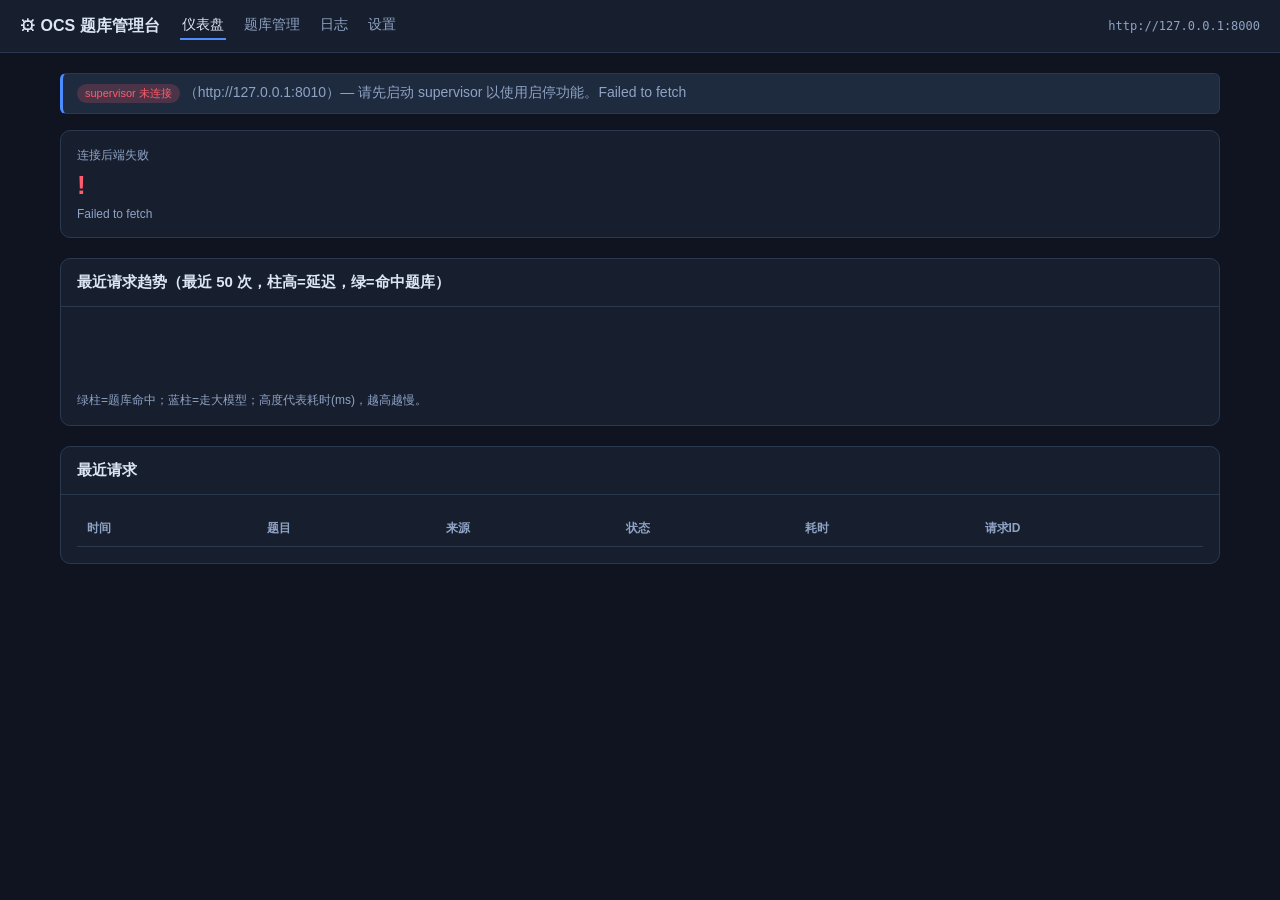
<file: ocs-admin-ui/index.html>
<!DOCTYPE html>
<html lang="zh-CN">
<head>
  <meta charset="UTF-8" />
  <title>仪表盘 - OCS 题库管理台</title>
  <link rel="stylesheet" href="style.css" />
</head>
<body>
  <div id="top"></div>
  <div class="container">
    <div class="banner" id="svc-banner">正在获取服务状态…</div>
    <div class="cards" id="cards"></div>

    <div class="panel">
      <h2>最近请求趋势（最近 50 次，柱高=延迟，绿=命中题库）</h2>
      <div class="body">
        <svg id="spark" class="spark" width="100%" height="90" viewBox="0 0 1000 90"></svg>
        <div class="hint">绿柱=题库命中；蓝柱=走大模型；高度代表耗时(ms)，越高越慢。</div>
      </div>
    </div>

    <div class="panel">
      <h2>最近请求</h2>
      <div class="body"><table id="recent"><thead>
        <tr><th>时间</th><th>题目</th><th>来源</th><th>状态</th><th>耗时</th><th>请求ID</th></tr>
      </thead><tbody></tbody></table></div>
    </div>
  </div>

  <script src="api.js"></script>
  <script>
    document.getElementById("top").replaceWith(renderTopbar("index.html"));

    async function loadService() {
      const b = document.getElementById("svc-banner");
      try {
        const st = await supervisor("/api/admin/service/status");
        const alive = st.backend_alive;
        // 单一两态主按钮：运行时=红色「停止」，停止时=绿色「启动」
        b.innerHTML = `
          <div class="row" style="margin:0">
            <span>后端服务：<b class="${alive ? "tag trusted" : "tag conflict"}">${alive ? "运行中" : "已停止"}</b></span>
            <span class="muted">端口 ${st.backend_port}${st.uptime_s ? " · 运行 " + st.uptime_s + "s" : ""}</span>
            <span class="spacer" style="flex:1"></span>
            ${alive
              ? `<button class="red sm" onclick="svc('stop')">■ 停止服务</button>
                 <button class="ghost sm" onclick="svc('restart')">↻ 重启</button>`
              : `<button class="green sm" onclick="svc('start')">▶ 启动服务</button>`}
          </div>`;
      } catch (e) {
        b.innerHTML = `<span class="tag conflict">supervisor 未连接</span> <span class="muted">（${CONFIG.SUPERVISOR_BASE}）— 请先启动 supervisor 以使用启停功能。${e.message}</span>`;
      }
    }

    async function svc(action) {
      try { await supervisor("/api/admin/service/" + action, "POST"); }
      catch (e) { alert("操作失败: " + e.message); }
      setTimeout(loadService, 800);
    }

    async function loadData() {
      let d;
      try { d = await api("/api/admin/dashboard"); }
      catch (e) {
        document.getElementById("cards").innerHTML = `<div class="card"><div class="label">连接后端失败</div><div class="value red">!</div><div class="hint">${e.message}</div></div>`;
        return;
      }
      document.getElementById("cards").innerHTML = `
        <div class="card"><div class="label">总请求数</div><div class="value accent">${d.total_requests}</div></div>
        <div class="card"><div class="label">题库命中率</div><div class="value green">${(d.hit_rate * 100).toFixed(1)}%</div></div>
        <div class="card"><div class="label">题库命中数</div><div class="value">${d.store_hits}</div></div>
        <div class="card"><div class="label">题目总数</div><div class="value">${d.questions_total ?? "-"}</div></div>
        <div class="card"><div class="label">调用错误数</div><div class="value red">${d.errors}</div></div>
        <div class="card"><div class="label">平均耗时</div><div class="value">${d.avg_latency_ms} ms</div></div>
        <div class="card"><div class="label">累计 Token</div><div class="value">${d.total_tokens}</div></div>
        <div class="card"><div class="label">预估成本</div><div class="value">$${d.total_cost}</div></div>`;
      drawSpark(d.recent || []);
      // 最近列表
      const recent = await api("/api/admin/logs?limit=12");
      const tbody = document.querySelector("#recent tbody");
      tbody.innerHTML = (recent.items || []).map(r => `
        <tr>
          <td class="muted">${fmtTime(r.created_at)}</td>
          <td>${escapeHtml((r.title || "").slice(0, 40))}</td>
          <td>${r.store_hit ? statusTag("store") : statusTag("llm")}</td>
          <td>${statusTag(r.answer_status)}</td>
          <td class="muted">${r.latency_ms}ms</td>
          <td><a class="mono" href="logs.html?id=${r.request_id}">${(r.request_id || "").slice(0, 10)}</a></td>
        </tr>`).join("") || `<tr><td colspan="6" class="muted">暂无数据</td></tr>`;
    }

    function drawSpark(items) {
      const svg = document.getElementById("spark");
      const W = 1000, H = 90; // viewBox 固定坐标系
      const arr = items.slice().reverse(); // 旧->新
      if (!arr.length) { svg.innerHTML = `<text x="10" y="40" fill="#8fa3c4">暂无数据</text>`; return; }
      const chartH = H - 22; // 底部留 22px 给时间轴
      const max = Math.max(...arr.map(i => i.latency_ms || 1), 1);
      const bw = W / arr.length;
      let parts = "";
      // 柱子
      arr.forEach((it, i) => {
        const h = Math.max(2, ((it.latency_ms || 1) / max) * (chartH - 6));
        const color = it.store_hit ? "#35c07a" : "#4f8cff";
        parts += `<rect x="${(i * bw + 1).toFixed(1)}" y="${(chartH - h).toFixed(1)}" width="${Math.max(1, bw - 2).toFixed(1)}" height="${h.toFixed(1)}" fill="${color}" opacity="0.85"/>`;
      });
      // 时间轴基线
      parts += `<line x1="0" y1="${chartH}" x2="${W}" y2="${chartH}" stroke="#2a3850" stroke-width="1"/>`;
      // 时间刻度：首、中、末（转成 HH:MM:SS）
      const fmtClock = (iso) => { try { return new Date(iso).toLocaleTimeString("zh-CN", { hour12: false }); } catch { return ""; } };
      const idxs = arr.length > 1 ? [0, Math.floor(arr.length / 2), arr.length - 1] : [0];
      idxs.forEach((idx) => {
        const x = Math.min(W - 4, Math.max(4, idx * bw + bw / 2));
        const anchor = idx === 0 ? "start" : (idx === arr.length - 1 ? "end" : "middle");
        parts += `<text x="${x.toFixed(1)}" y="${H - 6}" fill="#8fa3c4" font-size="10" text-anchor="${anchor}">${fmtClock(arr[idx].created_at)}</text>`;
      });
      // 时间说明
      parts += `<text x="4" y="12" fill="#8fa3c4" font-size="10">最近 ${arr.length} 次请求（时间由左至右）</text>`;
      svg.innerHTML = parts;
    }

    function escapeHtml(s) {
      return String(s).replace(/[&<>"]/g, c => ({ "&": "&amp;", "<": "&lt;", ">": "&gt;", '"': "&quot;" }[c]));
    }

    loadService();
    loadData();
    setInterval(loadService, 5000);
    setInterval(loadData, 8000);
  </script>
</body>
</html>
</file>
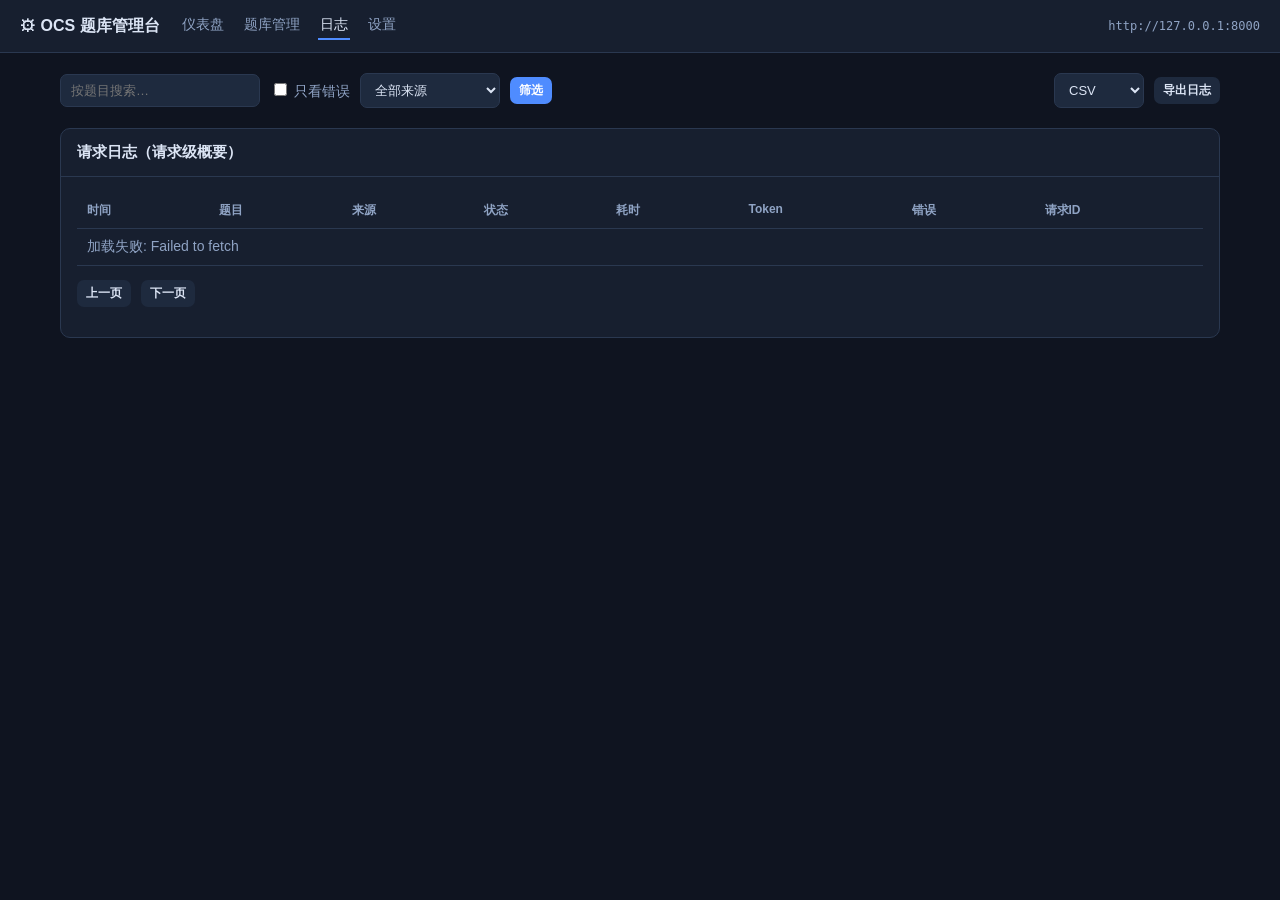
<file: ocs-admin-ui/logs.html>
<!DOCTYPE html>
<html lang="zh-CN">
<head>
  <meta charset="UTF-8" />
  <title>日志 - OCS 题库管理台</title>
  <link rel="stylesheet" href="style.css" />
</head>
<body>
  <div id="top"></div>
  <div class="container">
    <div class="row">
      <input id="f-q" placeholder="按题目搜索…" style="width:200px" />
      <label class="muted"><input type="checkbox" id="f-err" /> 只看错误</label>
      <select id="f-hit" style="width:140px">
        <option value="">全部来源</option>
        <option value="1">题库命中</option>
        <option value="0">走大模型</option>
      </select>
      <button class="sm" onclick="load(0)">筛选</button>
      <span class="spacer" style="flex:1"></span>
      <select id="log-export-fmt" style="width:90px"><option value="csv">CSV</option><option value="json">JSON</option></select>
      <button class="ghost sm" onclick="exportLogs()">导出日志</button>
    </div>
    <div class="panel">
      <h2>请求日志（请求级概要）</h2>
      <div class="body">
        <table id="list"><thead>
          <tr><th>时间</th><th>题目</th><th>来源</th><th>状态</th><th>耗时</th><th>Token</th><th>错误</th><th>请求ID</th></tr>
        </thead><tbody></tbody></table>
        <div class="row" style="margin-top:14px">
          <button class="ghost sm" onclick="load(offset-30)">上一页</button>
          <button class="ghost sm" onclick="load(offset+30)">下一页</button>
        </div>
      </div>
    </div>

    <div class="panel" id="detail-panel" style="display:none">
      <h2>请求链路回放（步骤级明细）</h2>
      <div class="body" id="detail"></div>
    </div>
  </div>

  <script src="api.js"></script>
  <script>
    document.getElementById("top").replaceWith(renderTopbar("logs.html"));
    let offset = 0;
    const LIMIT = 30;

    async function load(off) {
      offset = Math.max(0, off || 0);
      const q = document.getElementById("f-q").value.trim();
      const err = document.getElementById("f-err").checked;
      const hit = document.getElementById("f-hit").value;
      const params = new URLSearchParams({ limit: LIMIT, offset });
      if (q) params.set("q", q);
      if (err) params.set("only_errors", "true");
      if (hit !== "") params.set("store_hit", hit);
      let d;
      try { d = await api(`/api/admin/logs?` + params.toString()); }
      catch (e) { document.querySelector("#list tbody").innerHTML = `<tr><td colspan="8" class="muted">加载失败: ${e.message}</td></tr>`; return; }
      document.querySelector("#list tbody").innerHTML = (d.items || []).map(r => `
        <tr>
          <td class="muted">${fmtTime(r.created_at)}</td>
          <td>${esc((r.title || "").slice(0, 40))}</td>
          <td>${r.store_hit ? statusTag("store") : statusTag("llm")}</td>
          <td>${statusTag(r.answer_status)}</td>
          <td class="muted">${r.latency_ms}ms</td>
          <td class="muted">${(r.prompt_tokens || 0) + (r.completion_tokens || 0)}</td>
          <td>${r.error ? `<span class="tag conflict">${esc(r.error).slice(0, 30)}</span>` : ""}</td>
          <td><a class="mono" href="#" onclick='showDetail("${r.request_id}");return false'>${(r.request_id || "").slice(0, 10)}</a></td>
        </tr>`).join("") || `<tr><td colspan="8" class="muted">暂无日志</td></tr>`;
    }

    function exportLogs() {
      const fmt = document.getElementById("log-export-fmt").value;
      fetch(`${CONFIG.API_BASE}/api/admin/logs/export?format=${fmt}&_=${Date.now()}`, { headers: { "X-Admin-Token": CONFIG.TOKEN } })
        .then(r => { if (!r.ok) throw new Error(r.status); return r.blob(); })
        .then(blob => { const a = document.createElement("a"); a.href = URL.createObjectURL(blob); a.download = `logs.${fmt}`; a.click(); })
        .catch(e => alert("导出失败: " + e.message));
    }

    async function showDetail(rid) {
      const panel = document.getElementById("detail-panel");
      panel.style.display = "block";
      let log;
      try { log = await api(`/api/admin/logs/${rid}`); }
      catch (e) { document.getElementById("detail").innerHTML = `<span class="red">${e.message}</span>`; return; }
      const sum = `
        <div class="banner">
          <div><b>题目：</b>${esc(log.title || "")} &nbsp; <b>类型：</b>${log.type}</div>
          <div><b>最终答案：</b>${esc(log.final_answer || "-")} &nbsp; ${statusTag(log.answer_status)}
            &nbsp; <b>来源：</b>${log.store_hit ? "题库命中" : "大模型"} &nbsp; <b>信任模式：</b>${log.trust_mode}</div>
          ${log.hit_answer ? `<div><b>命中题库：</b>答案ID ${log.hit_answer.id} · <span class="mono">${esc(log.hit_answer.answer)}</span> · ${statusTag(log.hit_answer.status)} · 来源${log.hit_answer.source} · 历史命中 ${log.hit_answer.hit_count} 次</div>` : ""}
          <div class="muted">耗时 ${log.latency_ms}ms · 提示token ${log.prompt_tokens} · 完成token ${log.completion_tokens}${log.error ? " · 错误: " + esc(log.error) : ""}</div>
        </div>`;
      const steps = (log.steps || []).map(s => `
        <div class="step ${s.ok ? "ok" : "fail"}">
          <div><span class="stage">#${s.seq} ${s.stage}</span> ${s.ok ? "" : '<span class="tag conflict">失败</span>'}
            <span class="muted">${s.latency_ms}ms</span></div>
          ${s.input_json ? `<div class="hint">input:</div><pre>${esc(pretty(s.input_json))}</pre>` : ""}
          ${s.output_json ? `<div class="hint">output:</div><pre>${esc(pretty(s.output_json))}</pre>` : ""}
          ${s.error ? `<div class="red">错误: ${esc(s.error)}</div>` : ""}
        </div>`).join("");
      document.getElementById("detail").innerHTML = sum + steps;
    }

    function pretty(s) { try { return JSON.stringify(JSON.parse(s), null, 2); } catch { return s; } }
    function esc(s) { return String(s == null ? "" : s).replace(/[&<>"]/g, c => ({ "&": "&amp;", "<": "&lt;", ">": "&gt;", '"': "&quot;" }[c])); }

    load(0);
    // 支持从仪表盘带 ?id= 直接打开
    const params = new URLSearchParams(location.search);
    if (params.get("id")) showDetail(params.get("id"));
  </script>
</body>
</html>
</file>
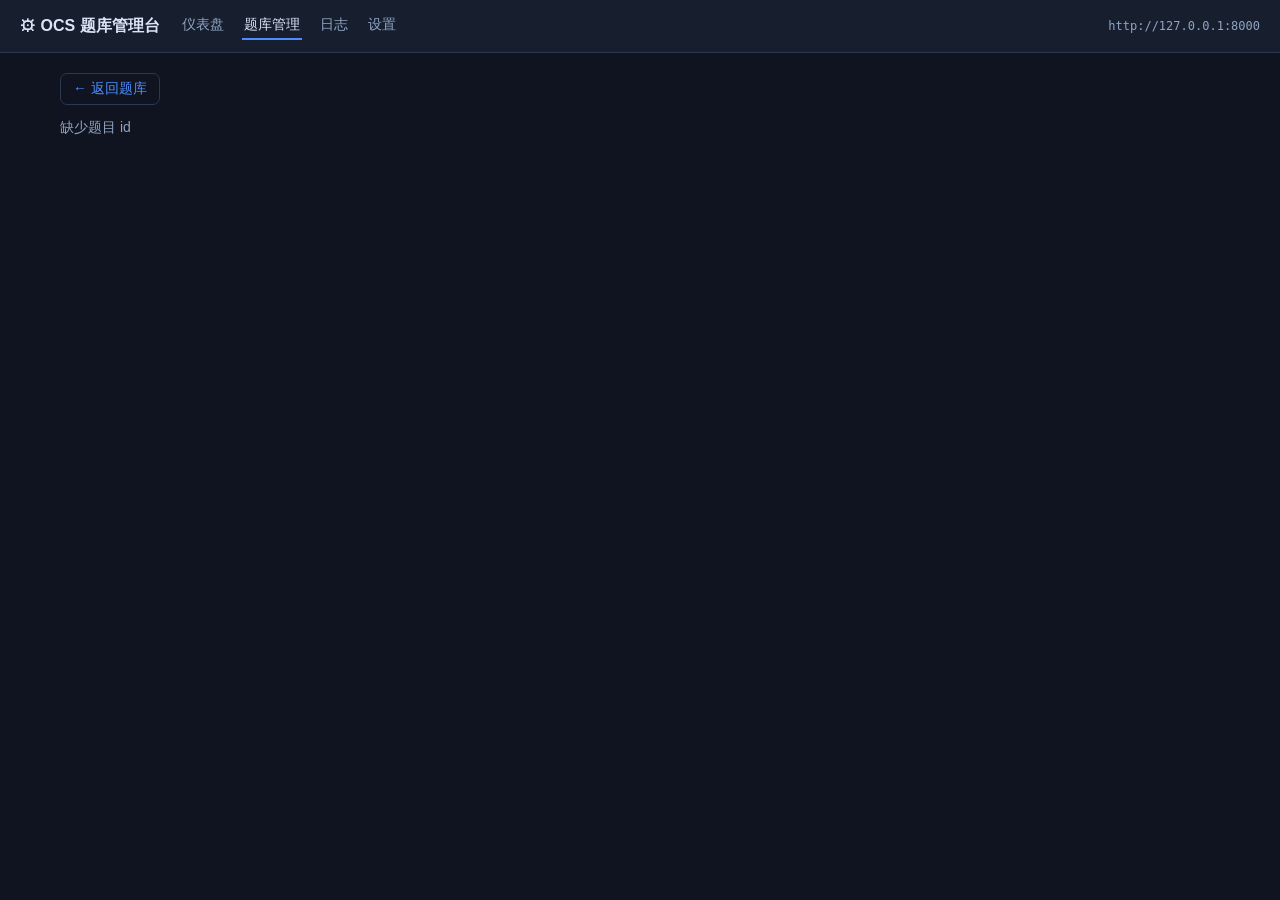
<file: ocs-admin-ui/question.html>
<!DOCTYPE html>
<html lang="zh-CN">
<head>
  <meta charset="UTF-8" />
  <title>题目详情 - OCS 题库管理台</title>
  <link rel="stylesheet" href="style.css" />
</head>
<body>
  <div id="top"></div>
  <div class="container">
    <div class="row">
      <a href="questions.html" class="ghost sm" style="padding:6px 12px;border:1px solid var(--line);border-radius:7px">← 返回题库</a>
      <span class="spacer" style="flex:1"></span>
    </div>

    <div id="content"><div class="muted" style="padding:20px">加载中…</div></div>
  </div>

  <script src="api.js"></script>
  <script>
    document.getElementById("top").replaceWith(renderTopbar("questions.html"));
    const QKEY = new URLSearchParams(location.search).get("id");
    let DATA = null;

    async function loadDetail() {
      if (!QKEY) { document.getElementById("content").innerHTML = `<div class="muted">缺少题目 id</div>`; return; }
      try { DATA = await api(`/api/admin/questions/${QKEY}/detail`); }
      catch (e) { document.getElementById("content").innerHTML = `<div class="red">加载失败: ${e.message}</div>`; return; }
      render();
    }

    function render() {
      const d = DATA;
      const opts = (d.options || []).map((o, i) => `<div class="step ok" style="margin-bottom:6px">${String.fromCharCode(65 + i)}. ${esc(o)}</div>`).join("") || `<span class="muted">无选项</span>`;
      const answers = (d.answers || []).map(a => `
        <tr>
          <td>${esc(a.answer)}</td>
          <td>${statusTag(a.status)}</td>
          <td>${statusTag(a.source === "store" ? "store" : "llm")}</td>
          <td class="muted">${a.confidence}</td>
          <td class="muted">${a.hit_count}</td>
          <td class="mono hint">${esc(JSON.stringify(a.answer_json))}</td>
          <td>
            ${a.status !== "trusted" ? `<button class="green sm" onclick="promote(${a.id})">设为可信</button>` : ""}
            ${a.status === "trusted" ? `<button class="ghost sm" onclick="demote(${a.id})">降为候选</button>` : ""}
          </td>
        </tr>`).join("") || `<tr><td colspan="7" class="muted">无答案</td></tr>`;
      const logs = (d.logs || []).map(l => `
        <tr>
          <td class="muted">${fmtTime(l.created_at)}</td>
          <td>${l.store_hit ? statusTag("store") : statusTag("llm")}</td>
          <td>${statusTag(l.answer_status)}</td>
          <td>${esc((l.final_answer || "").slice(0, 40))}</td>
          <td class="muted">${l.latency_ms}ms</td>
          <td><a class="mono" href="logs.html?id=${l.request_id}">${(l.request_id || "").slice(0, 10)}</a></td>
        </tr>`).join("") || `<tr><td colspan="6" class="muted">暂无相关日志</td></tr>`;

      document.getElementById("content").innerHTML = `
        <div class="panel">
          <h2>题目详情</h2>
          <div class="body">
            <div class="row"><b>题干：</b></div>
            <div style="margin-bottom:12px;line-height:1.6">${esc(d.question_raw)}</div>
            <div class="row"><b>题型：</b><span class="tag store">${d.type}</span>
              <span class="muted mono">qkey: ${d.qkey}</span></div>
            <div class="row" style="margin-top:10px"><b>选项：</b></div>
            <div>${opts}</div>
          </div>
        </div>

        <div class="panel">
          <h2>答案候选</h2>
          <div class="body">
            <table><thead><tr><th>答案</th><th>状态</th><th>来源</th><th>置信度</th><th>命中</th><th>结构化</th><th>操作</th></tr></thead>
            <tbody>${answers}</tbody></table>
            <div class="row" style="margin-top:12px">
              <input id="new-ans" placeholder="手动添加候选答案…" style="width:320px" />
              <label class="muted"><input type="checkbox" id="new-trusted" /> 直接设为可信</label>
              <button class="sm" onclick="addCandidate()">添加</button>
            </div>
          </div>
        </div>

        <div class="panel">
          <h2>相关请求日志</h2>
          <div class="body">
            <table><thead><tr><th>时间</th><th>来源</th><th>状态</th><th>最终答案</th><th>耗时</th><th>请求ID</th></tr></thead>
            <tbody>${logs}</tbody></table>
          </div>
        </div>
      `;
    }

    async function promote(id) { await api(`/api/admin/answers/${id}/promote`, { method: "POST" }); loadDetail(); }
    async function demote(id) { await api(`/api/admin/answers/${id}/demote`, { method: "POST" }); loadDetail(); }
    async function addCandidate() {
      const ans = document.getElementById("new-ans").value.trim();
      if (!ans) return;
      const trusted = document.getElementById("new-trusted").checked;
      await api(`/api/admin/answers/${QKEY}/candidate`, { method: "POST", body: JSON.stringify({ answer: ans, make_trusted: trusted, confidence: 1.0 }) });
      loadDetail();
    }
    function esc(s) { return String(s == null ? "" : s).replace(/[&<>"]/g, c => ({ "&": "&amp;", "<": "&lt;", ">": "&gt;", '"': "&quot;" }[c])); }

    loadDetail();
  </script>
</body>
</html>
</file>
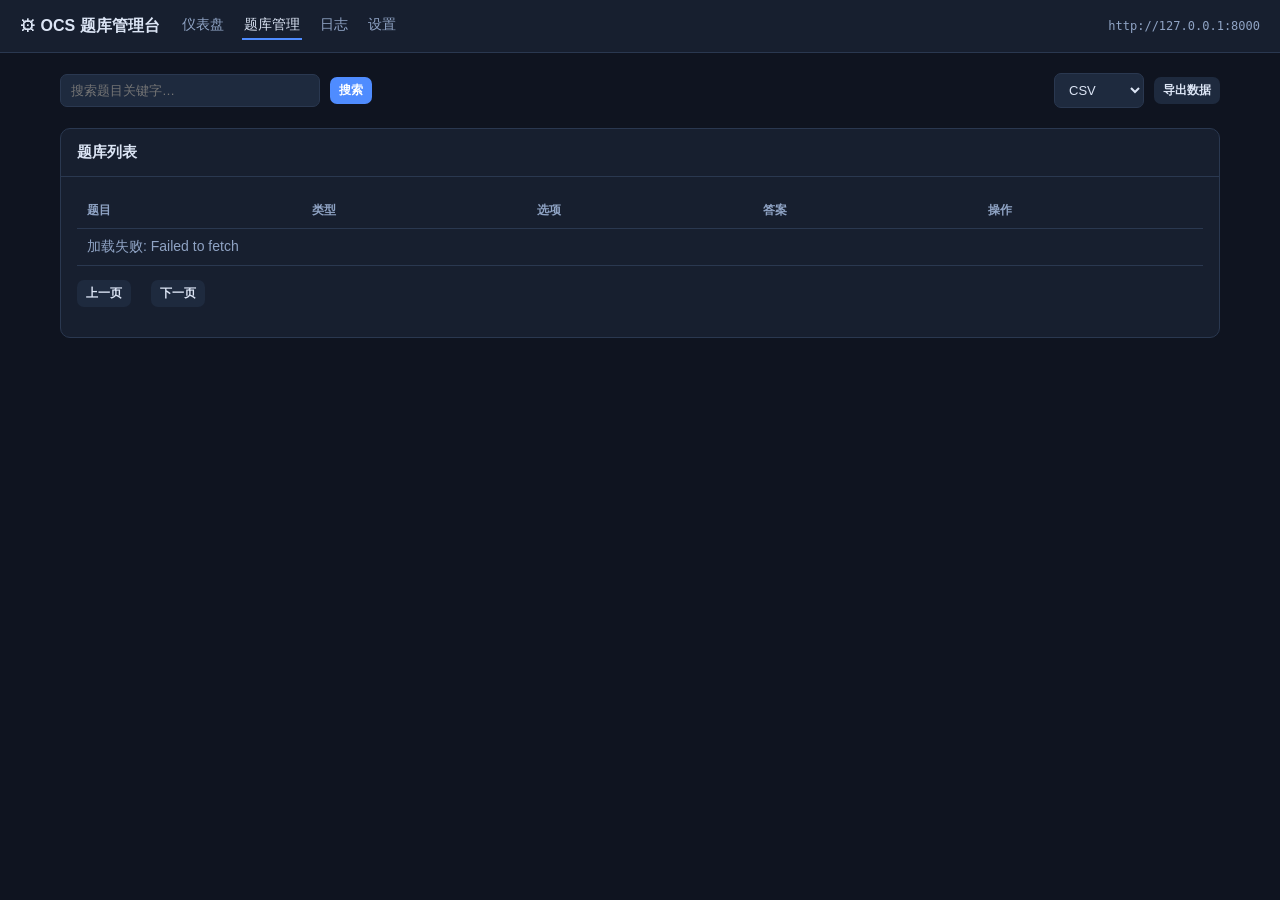
<file: ocs-admin-ui/questions.html>
<!DOCTYPE html>
<html lang="zh-CN">
<head>
  <meta charset="UTF-8" />
  <title>题库管理 - OCS 题库管理台</title>
  <link rel="stylesheet" href="style.css" />
</head>
<body>
  <div id="top"></div>
  <div class="container">
    <div class="row">
      <input id="q" placeholder="搜索题目关键字…" style="width:260px" />
      <button class="sm" onclick="load(0)">搜索</button>
      <span class="spacer" style="flex:1"></span>
      <span class="muted" id="total"></span>
      <select id="export-fmt" style="width:90px"><option value="csv">CSV</option><option value="xlsx">Excel</option><option value="json">JSON</option></select>
      <button class="ghost sm" onclick="exportData()">导出数据</button>
    </div>

    <div class="panel">
      <h2>题库列表</h2>
      <div class="body">
        <table id="list"><thead>
          <tr><th>题目</th><th>类型</th><th>选项</th><th>答案</th><th>操作</th></tr>
        </thead><tbody></tbody></table>
        <div class="row" style="margin-top:14px">
          <button class="ghost sm" onclick="load(offset-20)">上一页</button>
          <span class="muted" id="pageinfo"></span>
          <button class="ghost sm" onclick="load(offset+20)">下一页</button>
        </div>
      </div>
    </div>

    <div class="panel" id="detail-panel" style="display:none">
      <h2>答案候选 / 管理 <button class="ghost sm" style="float:right" onclick="document.getElementById('detail-panel').style.display='none'">关闭</button></h2>
      <div class="body" id="detail"></div>
    </div>
  </div>

  <script src="api.js"></script>
  <script>
    document.getElementById("top").replaceWith(renderTopbar("questions.html"));
    let offset = 0;
    const LIMIT = 20;

    async function load(off) {
      offset = Math.max(0, off || 0);
      const q = document.getElementById("q").value.trim();
      let d;
      try { d = await api(`/api/admin/questions?limit=${LIMIT}&offset=${offset}&q=${encodeURIComponent(q)}`); }
      catch (e) { document.querySelector("#list tbody").innerHTML = `<tr><td colspan="5" class="muted">加载失败: ${e.message}</td></tr>`; return; }
      document.getElementById("total").textContent = `共 ${d.total} 题`;
      document.getElementById("pageinfo").textContent = `第 ${offset + 1}-${Math.min(offset + LIMIT, d.total)} 条`;
      const tbody = document.querySelector("#list tbody");
      tbody.innerHTML = (d.items || []).map(it => {
        const answers = (it.answers || []).map(a =>
          `${statusTag(a.status)} <span class="mono">${truncate(escapeHtml(a.answer), 24)}</span>`).join("<br>") || `<span class="muted">无</span>`;
        return `<tr>
          <td>${truncate(escapeHtml(it.question_raw), 60)}<div class="hint mono">${it.qkey.slice(0, 12)}…</div></td>
          <td class="muted">${it.type}</td>
          <td class="muted">${truncate((it.options || []).map(o => escapeHtml(o)).join(" / "), 40)}</td>
          <td>${answers}</td>
          <td style="white-space:nowrap">
            <a class="ghost sm" href="question.html?id=${it.qkey}" style="display:inline-block;padding:5px 9px;border:1px solid var(--line);border-radius:6px;text-decoration:none">详情/管理</a>
            <button class="red sm" onclick='delQ("${it.qkey}")'>删</button>
          </td>
        </tr>`;
      }).join("") || `<tr><td colspan="5" class="muted">暂无题目（可先让 OCS 请求几道题，或运行 seed 脚本）</td></tr>`;
    }

    // 截断工具：超长补 […]（明确标注被截断）
    function truncate(text, n) {
      const s = String(text == null ? "" : text);
      return s.length > n ? s.slice(0, n) + "[…]" : s;
    }

    function exportData() {
      const fmt = document.getElementById("export-fmt").value;
      const url = `${CONFIG.API_BASE}/api/admin/export?format=${fmt}&include_candidates=true&_=${Date.now()}`;
      // 通过 fetch 带 token 下载
      fetch(url, { headers: { "X-Admin-Token": CONFIG.TOKEN } })
        .then(r => { if (!r.ok) throw new Error(r.status); return r.blob(); })
        .then(blob => {
          const a = document.createElement("a");
          a.href = URL.createObjectURL(blob);
          a.download = `qa_export.${fmt}`;
          a.click();
        })
        .catch(e => alert("导出失败: " + e.message));
    }

    async function showDetail(qkey) {
      const panel = document.getElementById("detail-panel");
      const d = await api(`/api/admin/answers?qkey=${qkey}`);
      panel.style.display = "block";
      const items = d.items || [];
      document.getElementById("detail").innerHTML = `
        <div class="hint">qkey: <span class="mono">${qkey}</span></div>
        <table><thead><tr><th>答案</th><th>状态</th><th>来源</th><th>置信度</th><th>命中</th><th>操作</th></tr></thead>
        <tbody>${items.map(a => `<tr>
          <td>${escapeHtml(a.answer)}</td>
          <td>${statusTag(a.status)}</td>
          <td>${statusTag(a.source === "store" ? "store" : "llm")}</td>
          <td class="muted">${a.confidence}</td>
          <td class="muted">${a.hit_count}</td>
          <td>
            ${a.status !== "trusted" ? `<button class="green sm" onclick="promote(${a.id})">设为可信</button>` : ""}
            ${a.status === "trusted" ? `<button class="ghost sm" onclick="demote(${a.id})">降为候选</button>` : ""}
          </td>
        </tr>`).join("") || `<tr><td colspan="6" class="muted">无答案</td></tr>`}</tbody></table>
        <div class="row" style="margin-top:12px">
          <input id="new-ans" placeholder="手动添加候选答案…" style="width:320px" />
          <label class="muted"><input type="checkbox" id="new-trusted" /> 直接设为可信</label>
          <button class="sm" onclick='addCandidate("${qkey}")'>添加</button>
        </div>`;
    }

    async function promote(id) { await api(`/api/admin/answers/${id}/promote`, { method: "POST" }); refreshDetail(); }
    async function demote(id) { await api(`/api/admin/answers/${id}/demote`, { method: "POST" }); refreshDetail(); }
    let currentQkey = null;
    async function refreshDetail() { if (currentQkey) { await load(offset); await showDetail(currentQkey); } }

    // 包装 showDetail 记录当前 qkey
    const _show = showDetail;
    showDetail = async function (qkey) { currentQkey = qkey; return _show(qkey); };

    async function addCandidate(qkey) {
      const ans = document.getElementById("new-ans").value.trim();
      if (!ans) return;
      const trusted = document.getElementById("new-trusted").checked;
      await api(`/api/admin/answers/${qkey}/candidate`, {
        method: "POST",
        body: JSON.stringify({ answer: ans, make_trusted: trusted, confidence: 1.0 }),
      });
      refreshDetail();
    }

    async function delQ(qkey) {
      if (!confirm("确认删除该题目及其答案？")) return;
      await api(`/api/admin/questions/${qkey}`, { method: "DELETE" });
      load(offset);
    }

    function escapeHtml(s) {
      return String(s == null ? "" : s).replace(/[&<>"]/g, c => ({ "&": "&amp;", "<": "&lt;", ">": "&gt;", '"': "&quot;" }[c]));
    }

    load(0);
  </script>
</body>
</html>
</file>
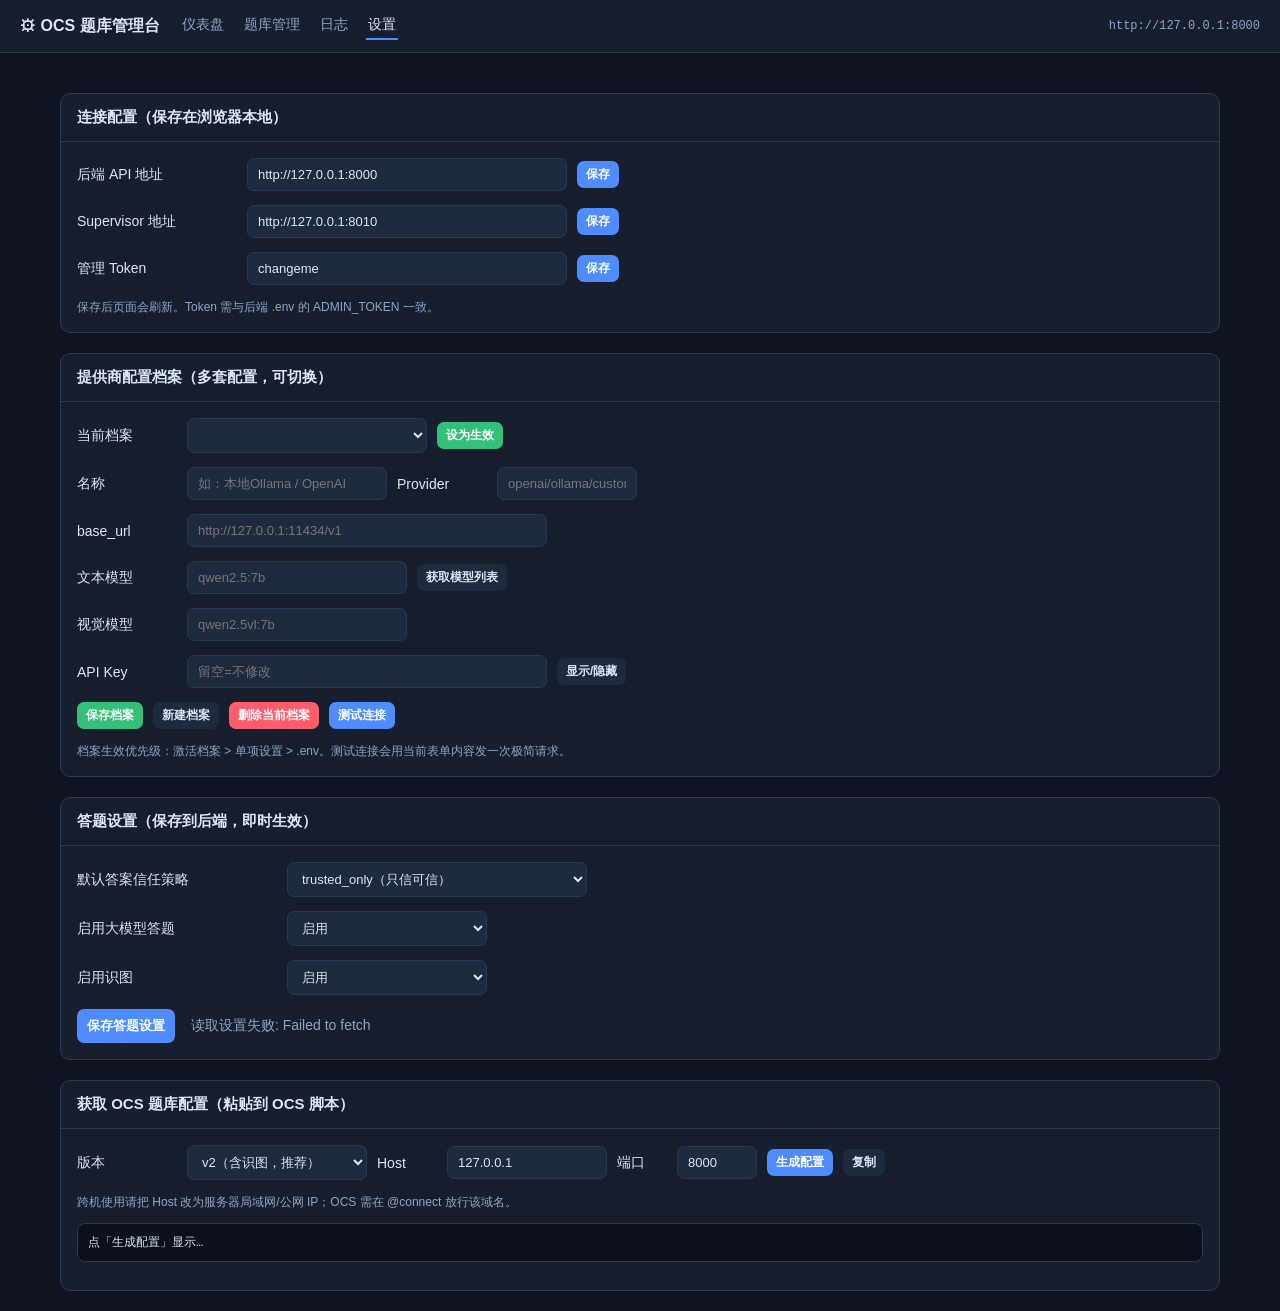
<file: ocs-admin-ui/settings.html>
<!DOCTYPE html>
<html lang="zh-CN">
<head>
  <meta charset="UTF-8" />
  <title>设置 - OCS 题库管理台</title>
  <link rel="stylesheet" href="style.css" />
</head>
<body>
  <div id="top"></div>
  <div class="container">
    <div class="panel">
      <h2>连接配置（保存在浏览器本地）</h2>
      <div class="body">
        <div class="row">
          <label style="width:160px">后端 API 地址</label>
          <input id="api_base" style="width:320px" />
          <button class="sm" onclick="saveConn('API_BASE','api_base')">保存</button>
        </div>
        <div class="row">
          <label style="width:160px">Supervisor 地址</label>
          <input id="sup_base" style="width:320px" />
          <button class="sm" onclick="saveConn('SUPERVISOR_BASE','sup_base')">保存</button>
        </div>
        <div class="row">
          <label style="width:160px">管理 Token</label>
          <input id="token" style="width:320px" />
          <button class="sm" onclick="saveConn('TOKEN','token')">保存</button>
        </div>
        <div class="hint">保存后页面会刷新。Token 需与后端 .env 的 ADMIN_TOKEN 一致。</div>
      </div>
    </div>

    <!-- 提供商配置档案 -->
    <div class="panel">
      <h2>提供商配置档案（多套配置，可切换）</h2>
      <div class="body">
        <div class="row">
          <label style="width:100px">当前档案</label>
          <select id="profile-select" style="width:240px" onchange="onProfileSelect()"></select>
          <button class="green sm" onclick="activateProfile()">设为生效</button>
          <span id="active-badge" class="muted"></span>
        </div>
        <div class="row">
          <label style="width:100px">名称</label>
          <input id="p_name" style="width:200px" placeholder="如：本地Ollama / OpenAI" />
          <label style="width:90px">Provider</label>
          <input id="p_provider" style="width:140px" placeholder="openai/ollama/custom" />
        </div>
        <div class="row">
          <label style="width:100px">base_url</label>
          <input id="p_base_url" style="width:360px" placeholder="http://127.0.0.1:11434/v1" />
        </div>
        <div class="row">
          <label style="width:100px">文本模型</label>
          <input id="p_model" style="width:220px" placeholder="qwen2.5:7b" />
          <button class="ghost sm" onclick="fetchModels()">获取模型列表</button>
          <select id="model-list" style="width:200px;display:none" onchange="pickModel()"></select>
        </div>
        <div class="row">
          <label style="width:100px">视觉模型</label>
          <input id="p_vision" style="width:220px" placeholder="qwen2.5vl:7b" />
          <select id="vision-list" style="width:200px;display:none" onchange="pickVisionModel()"></select>
        </div>
        <div class="row">
          <label style="width:100px">API Key</label>
          <input id="p_key" type="password" style="width:360px" placeholder="留空=不修改" autocomplete="off" />
          <button class="ghost sm" onclick="toggleKey()">显示/隐藏</button>
        </div>
        <div class="row">
          <button class="green sm" onclick="saveProfile()">保存档案</button>
          <button class="ghost sm" onclick="newProfile()">新建档案</button>
          <button class="red sm" onclick="deleteProfile()">删除当前档案</button>
          <button class="sm" onclick="testConn()">测试连接</button>
          <span id="p_msg" class="muted" style="margin-left:8px"></span>
        </div>
        <div class="hint">档案生效优先级：激活档案 &gt; 单项设置 &gt; .env。测试连接会用当前表单内容发一次极简请求。</div>
      </div>
    </div>

    <!-- 答题设置 -->
    <div class="panel">
      <h2>答题设置（保存到后端，即时生效）</h2>
      <div class="body">
        <div class="row">
          <label style="width:200px">默认答案信任策略</label>
          <select id="default_answer_trust" style="width:300px">
            <option value="trusted_only">trusted_only（只信可信）</option>
            <option value="prefer_trusted">prefer_trusted（优先可信，没可信用候选）</option>
            <option value="allow_candidate">allow_candidate（候选也直接用）</option>
          </select>
        </div>
        <div class="row">
          <label style="width:200px">启用大模型答题</label>
          <select id="enable_llm" style="width:200px"><option value="true">启用</option><option value="false">禁用</option></select>
        </div>
        <div class="row">
          <label style="width:200px">启用识图</label>
          <select id="enable_vision" style="width:200px"><option value="true">启用</option><option value="false">禁用</option></select>
        </div>
        <button onclick="saveSettings()">保存答题设置</button>
        <span id="msg" class="muted" style="margin-left:12px"></span>
      </div>
    </div>

    <!-- 获取 OCS 配置 -->
    <div class="panel">
      <h2>获取 OCS 题库配置（粘贴到 OCS 脚本）</h2>
      <div class="body">
        <div class="row">
          <label style="width:100px">版本</label>
          <select id="ocs-version" style="width:180px">
            <option value="v2">v2（含识图，推荐）</option>
            <option value="v1">v1（纯文本）</option>
          </select>
          <label style="width:60px">Host</label>
          <input id="ocs-host" style="width:160px" placeholder="127.0.0.1 或服务器IP" />
          <label style="width:50px">端口</label>
          <input id="ocs-port" style="width:80px" placeholder="8000" />
          <button class="sm" onclick="genOcsConfig()">生成配置</button>
          <button class="ghost sm" onclick="copyOcsConfig()">复制</button>
        </div>
        <div class="hint">跨机使用请把 Host 改为服务器局域网/公网 IP；OCS 需在 @connect 放行该域名。</div>
        <pre id="ocs-config-out" style="max-height:320px">点「生成配置」显示…</pre>
      </div>
    </div>
  </div>

  <script src="api.js"></script>
  <script>
    document.getElementById("top").replaceWith(renderTopbar("settings.html"));
    document.getElementById("api_base").value = CONFIG.API_BASE;
    document.getElementById("sup_base").value = CONFIG.SUPERVISOR_BASE;
    document.getElementById("token").value = CONFIG.TOKEN;
    let PROFILES = [];

    function saveConn(key, inputId) { setConfig(key, document.getElementById(inputId).value.trim()); }
    function toggleKey() { const el = document.getElementById("p_key"); el.type = el.type === "password" ? "text" : "password"; }

    // ---- 档案 ----
    async function loadProfiles() {
      try {
        PROFILES = (await api("/api/admin/llm/profiles")).items || [];
        const sel = document.getElementById("profile-select");
        sel.innerHTML = `<option value="">(无档案，使用单项设置/.env)</option>` +
          PROFILES.map(p => `<option value="${p.id}">${p.name}${p.is_active ? " ✓生效" : ""}</option>`).join("");
        const act = PROFILES.find(p => p.is_active);
        document.getElementById("active-badge").textContent = act ? `当前生效：${act.name}` : "当前无激活档案";
        if (act) fillForm(act);
      } catch (e) { /* 忽略 */ }
    }

    function onProfileSelect() {
      const id = document.getElementById("profile-select").value;
      const p = PROFILES.find(x => String(x.id) === id);
      if (p) fillForm(p); else clearForm();
    }
    function fillForm(p) {
      document.getElementById("p_name").value = p.name || "";
      document.getElementById("p_provider").value = p.provider || "";
      document.getElementById("p_base_url").value = p.base_url || "";
      document.getElementById("p_model").value = p.model || "";
      document.getElementById("p_vision").value = p.vision_model || "";
      document.getElementById("p_key").value = "";
      document.getElementById("p_key").placeholder = p.api_key_set ? "已设置（留空=不修改）" : "填 API Key";
    }
    function clearForm() {
      ["p_name","p_provider","p_base_url","p_model","p_vision","p_key"].forEach(id => (document.getElementById(id).value = ""));
    }
    function formBody() {
      const b = {
        name: document.getElementById("p_name").value.trim(),
        provider: document.getElementById("p_provider").value.trim() || "custom",
        base_url: document.getElementById("p_base_url").value.trim(),
        model: document.getElementById("p_model").value.trim(),
        vision_model: document.getElementById("p_vision").value.trim(),
      };
      const k = document.getElementById("p_key").value;
      if (k) b.api_key = k;  // 留空不覆盖
      return b;
    }

    async function saveProfile() {
      const id = document.getElementById("profile-select").value;
      const body = formBody();
      if (!body.name) { msgP("请填写档案名称", true); return; }
      try {
        if (id) { await api(`/api/admin/llm/profiles/${id}`, { method: "PUT", body: JSON.stringify(body) }); }
        else { await api("/api/admin/llm/profiles", { method: "POST", body: JSON.stringify({ ...body, activate: true }) }); }
        msgP("已保存");
        await loadProfiles();
      } catch (e) { msgP("保存失败: " + e.message, true); }
    }
    function newProfile() { clearForm(); document.getElementById("profile-select").value = ""; document.getElementById("p_key").placeholder = "填 API Key"; }
    async function deleteProfile() {
      const id = document.getElementById("profile-select").value;
      if (!id) { msgP("请先选择一个档案", true); return; }
      if (!confirm("确认删除该档案？")) return;
      await api(`/api/admin/llm/profiles/${id}`, { method: "DELETE" });
      clearForm(); await loadProfiles(); msgP("已删除");
    }
    async function activateProfile() {
      const id = document.getElementById("profile-select").value;
      if (!id) { msgP("请先选择一个档案", true); return; }
      await api(`/api/admin/llm/profiles/${id}/activate`, { method: "POST" });
      await loadProfiles(); msgP("已设为生效");
    }
    function msgP(t, err) {
      const el = document.getElementById("p_msg");
      el.innerHTML = `<span class="${err ? "red" : "tag trusted"}">${t}</span>`;
      setTimeout(() => (el.innerHTML = ""), 3000);
    }

    // ---- 获取模型 ----
    async function fetchModels() {
      const base_url = document.getElementById("p_base_url").value.trim();
      const api_key = document.getElementById("p_key").value;
      const q = new URLSearchParams();
      if (base_url) q.set("base_url", base_url);
      if (api_key) q.set("api_key", api_key);
      msgP("获取中…");
      try {
        const r = await api("/api/admin/llm/models?" + q.toString());
        if (!r.ok) { msgP("获取失败: " + (r.error || ""), true); return; }
        const sel = document.getElementById("model-list");
        sel.innerHTML = r.models.map(m => `<option value="${m}">${m}</option>`).join("");
        sel.style.display = "inline-block";
        // 视觉模型候选（按名过滤）
        const vsel = document.getElementById("vision-list");
        if (vsel) {
          vsel.innerHTML = (r.vision_models || []).map(m => `<option value="${m}">${m}</option>`).join("");
          vsel.style.display = (r.vision_models && r.vision_models.length) ? "inline-block" : "none";
        }
        msgP(`共 ${r.models.length} 个模型（其中视觉 ${(r.vision_models || []).length} 个）`);
      } catch (e) { msgP("获取失败: " + e.message, true); }
    }
    function pickModel() {
      const m = document.getElementById("model-list").value;
      if (m) document.getElementById("p_model").value = m;
    }
    function pickVisionModel() {
      const m = document.getElementById("vision-list").value;
      if (m) document.getElementById("p_vision").value = m;
    }

    // ---- 测试连接 ----
    async function testConn() {
      const body = {
        base_url: document.getElementById("p_base_url").value.trim(),
        model: document.getElementById("p_model").value.trim(),
      };
      const k = document.getElementById("p_key").value;
      if (k) body.api_key = k;
      msgP("测试中…");
      try {
        const r = await api("/api/admin/llm/test", { method: "POST", body: JSON.stringify(body) });
        if (r.ok) msgP(`连接成功 · ${r.model} · ${r.latency_ms}ms · 回复:${r.reply}`);
        else msgP(`连接失败: ${r.error}`, true);
      } catch (e) { msgP("测试失败: " + e.message, true); }
    }

    // ---- 答题设置 ----
    async function loadSettings() {
      try {
        const d = await api("/api/admin/settings");
        const e = d.effective;
        document.getElementById("default_answer_trust").value = e.default_answer_trust;
        document.getElementById("enable_llm").value = String(e.enable_llm);
        document.getElementById("enable_vision").value = String(e.enable_vision);
      } catch (err) {
        document.getElementById("msg").innerHTML = `<span class="red">读取设置失败: ${err.message}</span>`;
      }
    }
    async function saveSettings() {
      const body = {
        default_answer_trust: document.getElementById("default_answer_trust").value,
        enable_llm: document.getElementById("enable_llm").value,
        enable_vision: document.getElementById("enable_vision").value,
      };
      try {
        await api("/api/admin/settings", { method: "PUT", body: JSON.stringify(body) });
        document.getElementById("msg").innerHTML = `<span class="tag trusted">已保存</span>`;
        setTimeout(() => (document.getElementById("msg").innerHTML = ""), 2000);
      } catch (e) {
        document.getElementById("msg").innerHTML = `<span class="red">保存失败: ${e.message}</span>`;
      }
    }

    // ---- OCS 配置生成 ----
    async function genOcsConfig() {
      const version = document.getElementById("ocs-version").value;
      let host = document.getElementById("ocs-host").value.trim();
      const port = document.getElementById("ocs-port").value.trim();
      if (!host) host = "127.0.0.1";
      const q = new URLSearchParams({ version, host });
      if (port) q.set("port", port);
      try {
        const r = await api("/api/admin/ocs-config?" + q.toString());
        document.getElementById("ocs-config-out").textContent = r.text;
      } catch (e) {
        document.getElementById("ocs-config-out").textContent = "生成失败: " + e.message;
      }
    }
    function copyOcsConfig() {
      const txt = document.getElementById("ocs-config-out").textContent;
      navigator.clipboard.writeText(txt).then(
        () => (document.getElementById("ocs-config-out").style.borderColor = "#35c07a"),
        () => alert("复制失败，请手动选择复制")
      );
      setTimeout(() => (document.getElementById("ocs-config-out").style.borderColor = ""), 1500);
    }

    // 默认 host/port 预填
    (function () {
      try {
        const u = new URL(CONFIG.API_BASE);
        document.getElementById("ocs-host").value = u.hostname;
        document.getElementById("ocs-port").value = u.port || "8000";
      } catch (e) { /* */ }
    })();

    loadSettings();
    loadProfiles();
  </script>
</body>
</html>
</file>
<file: ocs-admin-ui/style.css>
:root {
  --bg: #0f1420;
  --panel: #171f2f;
  --panel2: #1e2a3e;
  --line: #2a3850;
  --text: #dce5f5;
  --muted: #8fa3c4;
  --accent: #4f8cff;
  --green: #35c07a;
  --red: #ff5c6c;
  --amber: #ffb020;
}
* { box-sizing: border-box; }
body {
  margin: 0;
  font-family: -apple-system, "Segoe UI", "Microsoft YaHei", sans-serif;
  background: var(--bg);
  color: var(--text);
  font-size: 14px;
}
a { color: var(--accent); text-decoration: none; }
.topbar {
  display: flex; align-items: center; gap: 20px;
  padding: 12px 20px; background: var(--panel);
  border-bottom: 1px solid var(--line); position: sticky; top: 0; z-index: 10;
}
.topbar .logo { font-weight: 700; font-size: 16px; }
.topbar nav { display: flex; gap: 16px; }
.topbar nav a { color: var(--muted); padding: 4px 2px; }
.topbar nav a.active, .topbar nav a:hover { color: var(--text); border-bottom: 2px solid var(--accent); }
.topbar .spacer { flex: 1; }
.container { max-width: 1200px; margin: 0 auto; padding: 20px; }
.cards { display: grid; grid-template-columns: repeat(auto-fit, minmax(180px, 1fr)); gap: 14px; }
.card { background: var(--panel); border: 1px solid var(--line); border-radius: 10px; padding: 16px; }
.card .label { color: var(--muted); font-size: 12px; }
.card .value { font-size: 26px; font-weight: 700; margin-top: 6px; }
.card .value.green { color: var(--green); }
.card .value.red { color: var(--red); }
.card .value.accent { color: var(--accent); }
.panel { background: var(--panel); border: 1px solid var(--line); border-radius: 10px; margin-top: 20px; }
.panel h2 { margin: 0; padding: 14px 16px; font-size: 15px; border-bottom: 1px solid var(--line); }
.panel .body { padding: 16px; }
table { width: 100%; border-collapse: collapse; }
th, td { text-align: left; padding: 9px 10px; border-bottom: 1px solid var(--line); vertical-align: top; }
th { color: var(--muted); font-weight: 600; font-size: 12px; }
tr:hover td { background: var(--panel2); }
input, select, textarea, button {
  font-family: inherit; font-size: 13px;
  background: var(--panel2); color: var(--text);
  border: 1px solid var(--line); border-radius: 7px; padding: 8px 10px;
}
input:focus, select:focus, textarea:focus { outline: 1px solid var(--accent); }
button { cursor: pointer; background: var(--accent); color: #fff; border: none; font-weight: 600; }
button.ghost { background: var(--panel2); color: var(--text); }
button.sm { padding: 5px 9px; font-size: 12px; }
button.green { background: var(--green); }
button.red { background: var(--red); }
.row { display: flex; gap: 10px; align-items: center; flex-wrap: wrap; margin-bottom: 14px; }
.tag { display: inline-block; padding: 2px 8px; border-radius: 10px; font-size: 11px; }
.tag.trusted { background: rgba(53,192,122,.2); color: var(--green); }
.tag.candidate { background: rgba(255,176,32,.2); color: var(--amber); }
.tag.conflict { background: rgba(255,92,108,.2); color: var(--red); }
.tag.store { background: rgba(79,140,255,.2); color: var(--accent); }
.tag.llm { background: rgba(160,120,255,.2); color: #b79bff; }
.muted { color: var(--muted); }
.mono { font-family: Consolas, monospace; font-size: 12px; }
.step { border-left: 3px solid var(--line); padding: 8px 12px; margin-left: 6px; }
.step.ok { border-color: var(--green); }
.step.fail { border-color: var(--red); }
.step .stage { font-weight: 700; }
pre { background: #0b101a; border: 1px solid var(--line); border-radius: 8px; padding: 10px; overflow: auto; font-size: 12px; }
.spark { height: 60px; }
.hint { color: var(--muted); font-size: 12px; margin-top: 6px; }
.banner { background: var(--panel2); border: 1px solid var(--line); border-left: 3px solid var(--accent); padding: 10px 14px; border-radius: 6px; margin-bottom: 16px; }
</file>
